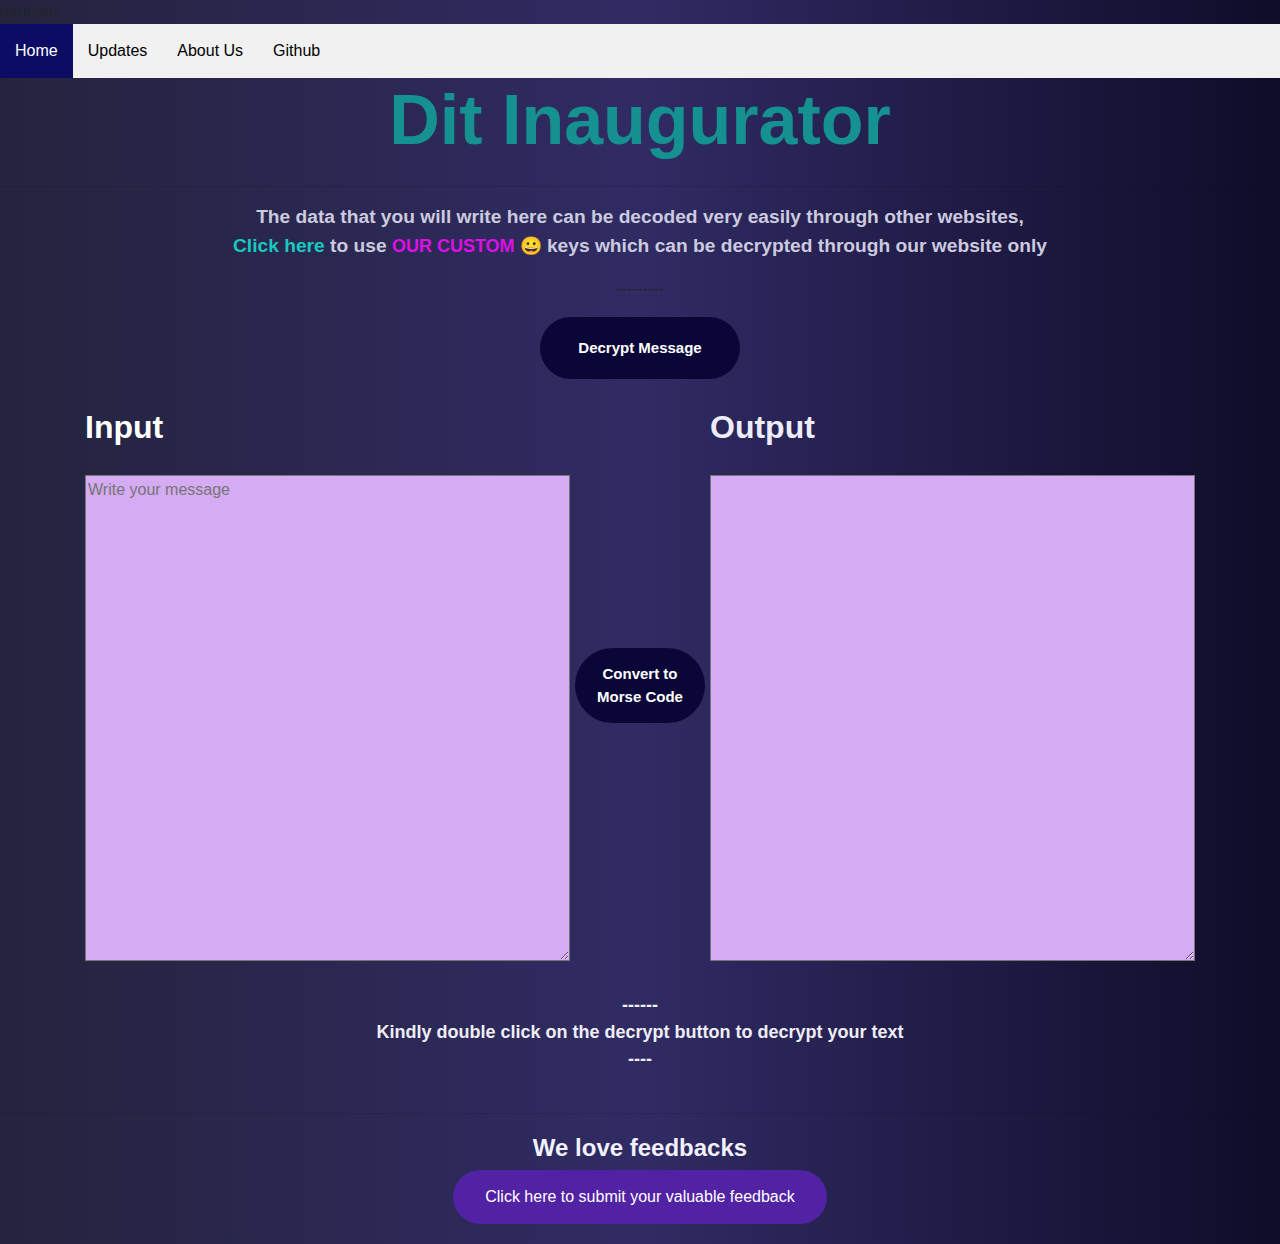
<file: index.html>
<!Doctype html>
<html>

	<head>
		<meta charset="UTF-8">
		<meta name="viewport" content="width=device-width, initial-scale=1.0">
		
			<style>
				

		</style>
		

		<title> Dit Inaugurator </title>
		
		<link rel="stylesheet" href="https://maxcdn.bootstrapcdn.com/bootstrap/4.0.0/css/bootstrap.min.css" integrity="sha384-Gn5384xqQ1aoWXA+058RXPxPg6fy4IWvTNh0E263XmFcJlSAwiGgFAW/dAiS6JXm" crossorigin="anonymous">
		<link rel="stylesheet" href="style.css">
		
		 
	</head>

	<body >
		narinder
		<ul class="sidenav">
			<li><a class="active" href="index.html">Home</a></li>
			<li><a href="news.html">Updates</a></li>
			
			<li><a href="about.html">About Us</a></li>
			<li><a href="https://github.com/narinderkmaurya/Dit_Inaugurator" target="_blank">Github</a></li>
		  </ul>
		
	
		<div class="row">
			<h1 class="col-12" style="text-align: center;" style="border: #f02a10 ; "><B style="font-size: 70px; color:rgb(240, 240, 247) ;"><a href =index.html class="one">Dit Inaugurator</a></B></h1>
			
			
		</div>		
		
		<hr>
		<p style="text-align:center;">
			<b style="font-size: larger; font-family:'Trebuchet MS', 'Lucida Sans Unicode', 'Lucida Grande', 'Lucida Sans', Arial, sans-serif ; color:rgb(204, 202, 223);"> The data that you will write here can be decoded very easily through other websites,<br> <a href="custom1.html" target="_blank" class="two">Click here</a> to use <b style="font-size:large ;color:rgb(222, 16, 230)">OUR CUSTOM 😀</b> keys which can be decrypted through our website only
		</p></B>
		<p style="text-align: center;">---------</p>
		<div class="col-12 d-flex justify-content-center align-items-center">
			<button id="toggle"  button class="button1" ; onclick="toggle()" > 
				
				
				<B>Decrypt Message</B></button>
		</div>

			
		
	 
	 <br>
		
		<div class="container d-flex justify-content-around align-items-center ">

		
			<div>
				<b style="font-size: xx-large;  color:rgb(255, 255, 255);">Input</b><br><br>
				<textarea id="input" cols="50" rows="20" placeholder="Write your message" style="background-color: rgb(213, 171, 243);"></textarea>
			</div>
			<br>
			<button id="convert" class="button button3" ; style="vertical-align: middle;"
			onclick="text2morse();  "><b><span>Convert to Morse Code</span></b></button>
			
			<br>
			<div>
				<b style="font-size: xx-large; color: rgb(237, 236, 250);">Output</b><br><br>
				<textarea id="output" cols="50" rows="20" style="background-color: rgb(213, 171, 243);"></textarea>
			</div>
		
		</div>
		<br>

		
		<script src="main.js"></script>
		<aside style="color: rgb(239, 238, 245); font-size: large; text-align: center;">
		<b>
			------<br>Kindly double click on the decrypt button to decrypt your text<br>----</b></aside>
	</body>
	<br>
	
	<hr>

    <p style="font-size: larger; font-family: 'Lucida Sans', 'Lucida Sans Regular', 'Lucida Grande', 'Lucida Sans Unicode', Geneva, Verdana, sans-serif; text-align: center; color: #f2f1fc; font-size: x-large;"><b>We love feedbacks</b><br>
		
		
		<a href="https://docs.google.com/forms/d/e/1FAIpQLSfD4K2dZ5838AbgX9lmc2G5v-RRetNl-qGrDLHhi_wljlRMbg/viewform" target="_blank"> 
			<button class="button button2">Click here to submit your valuable feedback </button>
		</a> 
	</p>


		
</html>
</file>
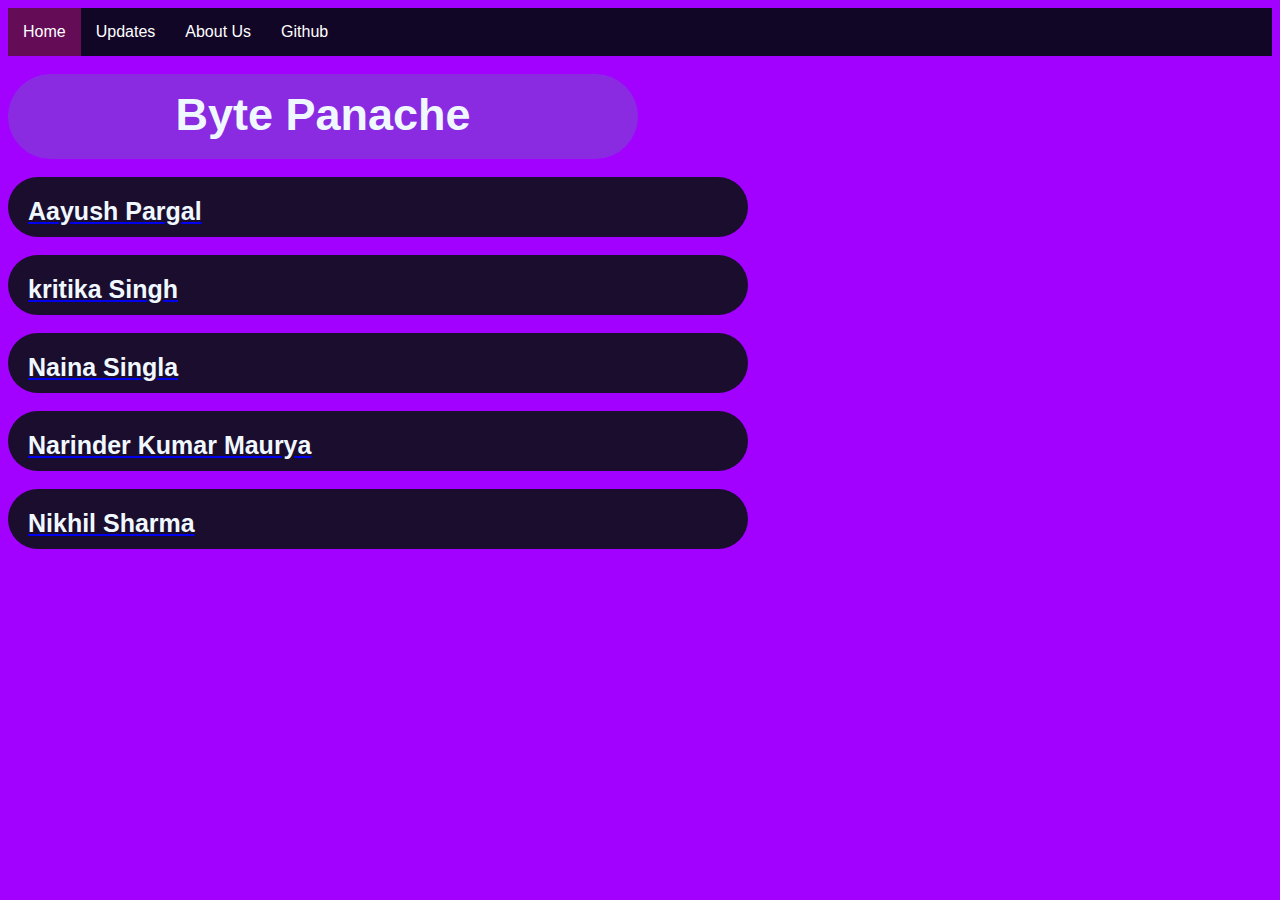
<file: about.html>
<!DOCTYPE html>
<html>
<head>
  <meta name="viewport" content="width=device-width, initial-scale=1.0">
  <meta charset="UTF-8">
		<meta name="viewport" content="width=device-width, initial-scale=1.0">
    
    <link rel="stylesheet" href="style3.css">
    <title>
      Dit Inaugurator
    </title>
<style> 
body{
  background-color: rgb(162, 0, 255);
}

div {
  width: 700px;
  height: 20px;
  background-color: rgb(27, 13, 46);
  font-weight: bold;
  position: relative;
  animation: mymove 5s infinite;
  font-family:sans-serif;
  text-align: center/right;
  color: aliceblue;
  padding: 20px;
  border-radius: 200px;
  font-size: 25px;
}
#div6 {animation-timing-function: linear; padding: 15px; background-color: blueviolet;font-size: 45px; height: 55px;; text-align: center; width: 600px; animation-timing-function:cubic-bezier(0.175, 0.885, 0.32, 1.275);}
#div1 {animation-timing-function: linear;}
#div2 {animation-timing-function: linear;}
#div3 {animation-timing-function: linear;}
#div4 {animation-timing-function:linear;}
#div5 {animation-timing-function:linear;}

@keyframes mymove {
  from {left: 0px;}
  to {left: 500px;}
}
</style>
</head>
<body>
  <ul class="sidenav">
    <li><a class="active" href="index.html">Home</a></li>
			<li><a href="news.html">Updates</a></li>
			
			<li><a href="about.html">About Us</a></li>
	  <li><a href="https://github.com/narinderkmaurya/Dit_Inaugurator" target="_blank">Github</a></li>
    </ul>


<br>

<div id="div6"> <B style="font-family:-apple-system, BlinkMacSystemFont, 'Segoe UI', Roboto, Oxygen, Ubuntu, Cantarell, 'Open Sans', 'Helvetica Neue', sans-serif ;">Byte Panache</B></div><br>
<div id="div1"><b style="color: aliceblue; font-size: x-large;  "></b>  <a href="https://github.com/Aayush0810" target="_blank">        <b style="color: aliceblue; ">Aayush Pargal</b>                 </a><br></div>
<br>
<div id="div2"><b style="color: aliceblue; font-size: x-large;  "></b>  <a href="https://github.com/krits4" target="_blank">        <b style="color: aliceblue;  ">kritika Singh</b>                 </a><br></div>
<br>
<div id="div3"><b style="color: aliceblue; font-size: x-large;  "></b>  <a href="https://github.com/nzn11" target="_blank">        <b style="color: aliceblue;  ">Naina Singla</b>                 </a><br></div><br>
<div id="div4"> <b style="color: aliceblue; font-size: x-large;  "></b>  <a href="https://github.com/narinderkmaurya" target="_blank">        <b style="color: aliceblue;  ">Narinder Kumar Maurya</b>                 </a><br>
  </div><br>
<div id="div5"><b style="color: aliceblue; font-size: x-large;  "></b>  <a href="https://github.com/d-e-a-d-s-p-i-r-i-t" target="_blank">        <b style="color: aliceblue;  ">Nikhil Sharma</b>                 </a><br></div>
<br>
</body>
</html>
</file>
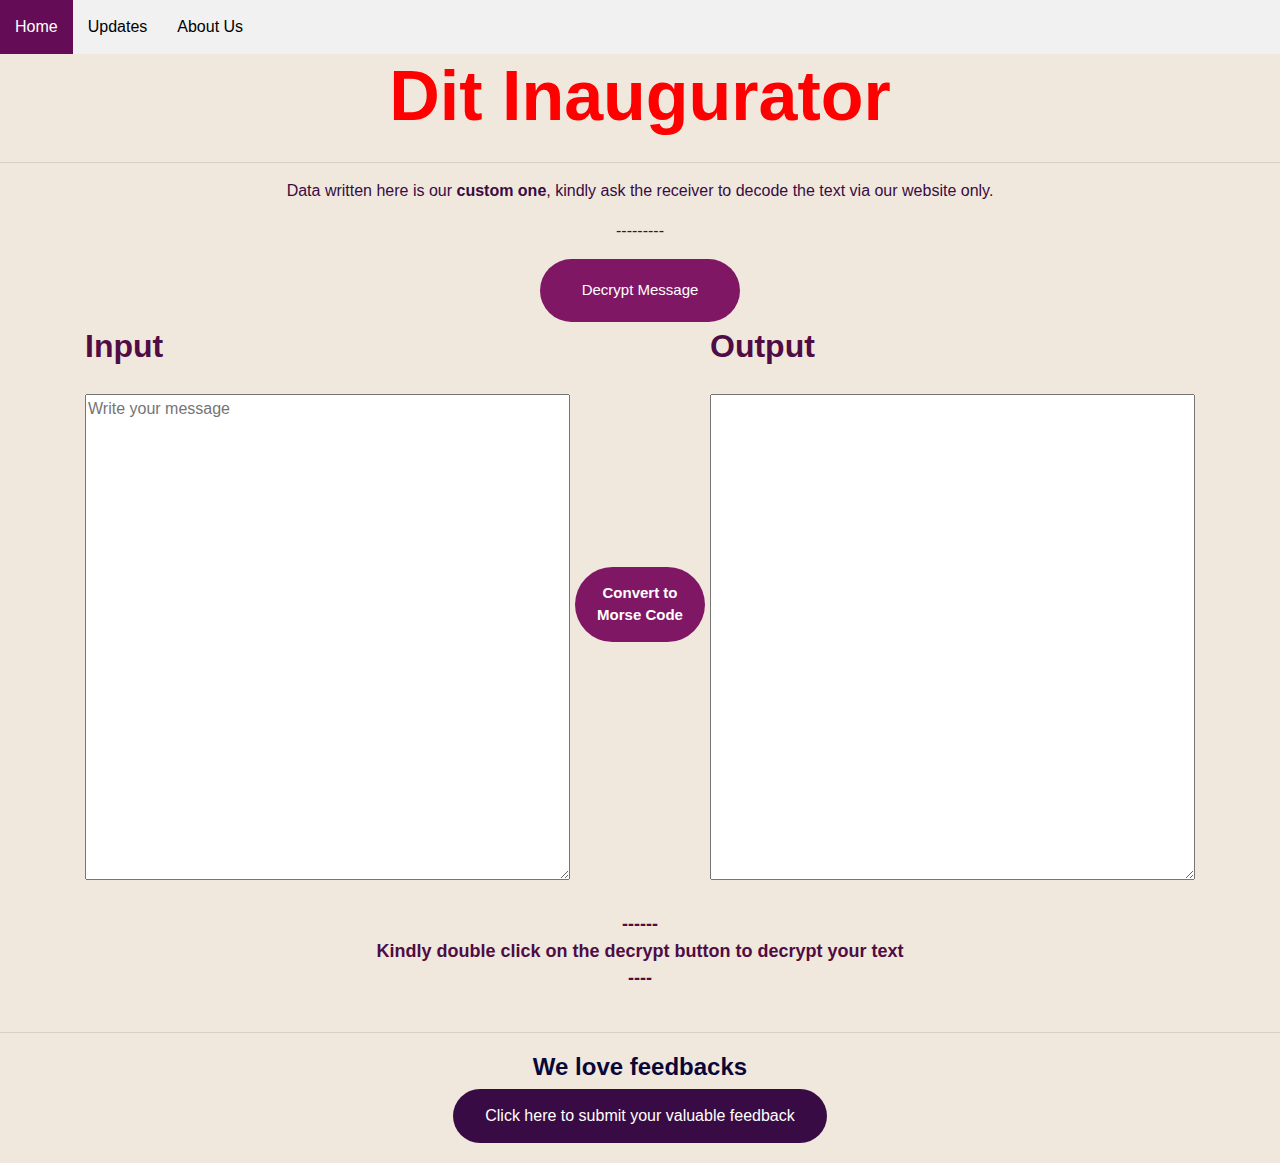
<file: custom1.html>
<!Doctype html>
<html>

	<head>
		<meta charset="UTF-8">
		<meta name="viewport" content="width=device-width, initial-scale=1.0">
		

		<style>
			
			
			

		</style>

		<title> Dit Inaugurator </title>
		
		<link rel="stylesheet" href="https://maxcdn.bootstrapcdn.com/bootstrap/4.0.0/css/bootstrap.min.css" integrity="sha384-Gn5384xqQ1aoWXA+058RXPxPg6fy4IWvTNh0E263XmFcJlSAwiGgFAW/dAiS6JXm" crossorigin="anonymous">	
		<link rel="stylesheet" href="style2.css">
		
	</head>

	<body>
		<ul class="sidenav">
			<li><a class="active" href="index.html">Home</a></li>
			<li><a href="news.html">Updates</a></li>
			
			<li><a href="about.html">About Us</a></li>
		  </ul>
		
	
		
			<div class="row">
				<h1 class="col-12" style="text-align:center" style="border: #f02a10 ;  "><B style=" font-size: 70px; color:rgb(80, 12, 69) ;"><a href="custom1.html" class="three">Dit Inaugurator</a></B></h1>
				</div><hr>
				<p style="text-align:center; color: #390b44;">
					Data written here is our <B>custom one</B>, kindly ask the receiver to decode the text via our website only.
				</p>
				<p style="text-align: center;">---------</p>
			<div class="col-12 d-flex justify-content-center align-items-center">
				<button id="toggle"  button class="button1" ; onclick="toggle()" > 
					
					
					<B></B>Decrypt Message</B></button>
				
			

		</div>		
		<div>
			
		</div>
		
        
			
		
	 
	 
		
		<div class="container d-flex justify-content-around align-items-center">

		
			<div>
				<b style="font-size: xx-large;  color:rgb(80, 12, 69);">Input</b><br><br>
				<textarea id="input" cols="50" rows="20" placeholder="Write your message"></textarea>
			</div>
			<button id="convert" class="button button3" ; style="vertical-align: middle;"
			onclick="text2morse();  "><b><span>Convert to Morse Code</span></b></button>
			
			<br>
			<br>
			
			
			<div>
				<b style="font-size: xx-large; color: rgb(80, 12, 69);">Output</b><br><br>
				<textarea id="output" cols="50" rows="20"></textarea>
			</div>
		
		</div>
		
		<script src="main2.js"></script>
		<br><aside style="color: rgb(80, 12, 69); font-size: large; text-align: center;">
			<b>
				------<br>Kindly double click on the decrypt button to decrypt your text<br>----</b></aside>
		</body>
		
		
	
        <br>
        <hr>
        

	
	<p style="font-size: larger; font-family: 'Lucida Sans', 'Lucida Sans Regular', 'Lucida Grande', 'Lucida Sans Unicode', Geneva, Verdana, sans-serif; text-align: center; color: #0a0738; font-size: x-large;"><b>We love feedbacks</b><br>
		<a href="https://docs.google.com/forms/d/e/1FAIpQLSfD4K2dZ5838AbgX9lmc2G5v-RRetNl-qGrDLHhi_wljlRMbg/viewform" target="_blank"> 
			<button class="button button2">Click here to submit your valuable feedback </button>
		</a> 
	</p>


</html>
</file>
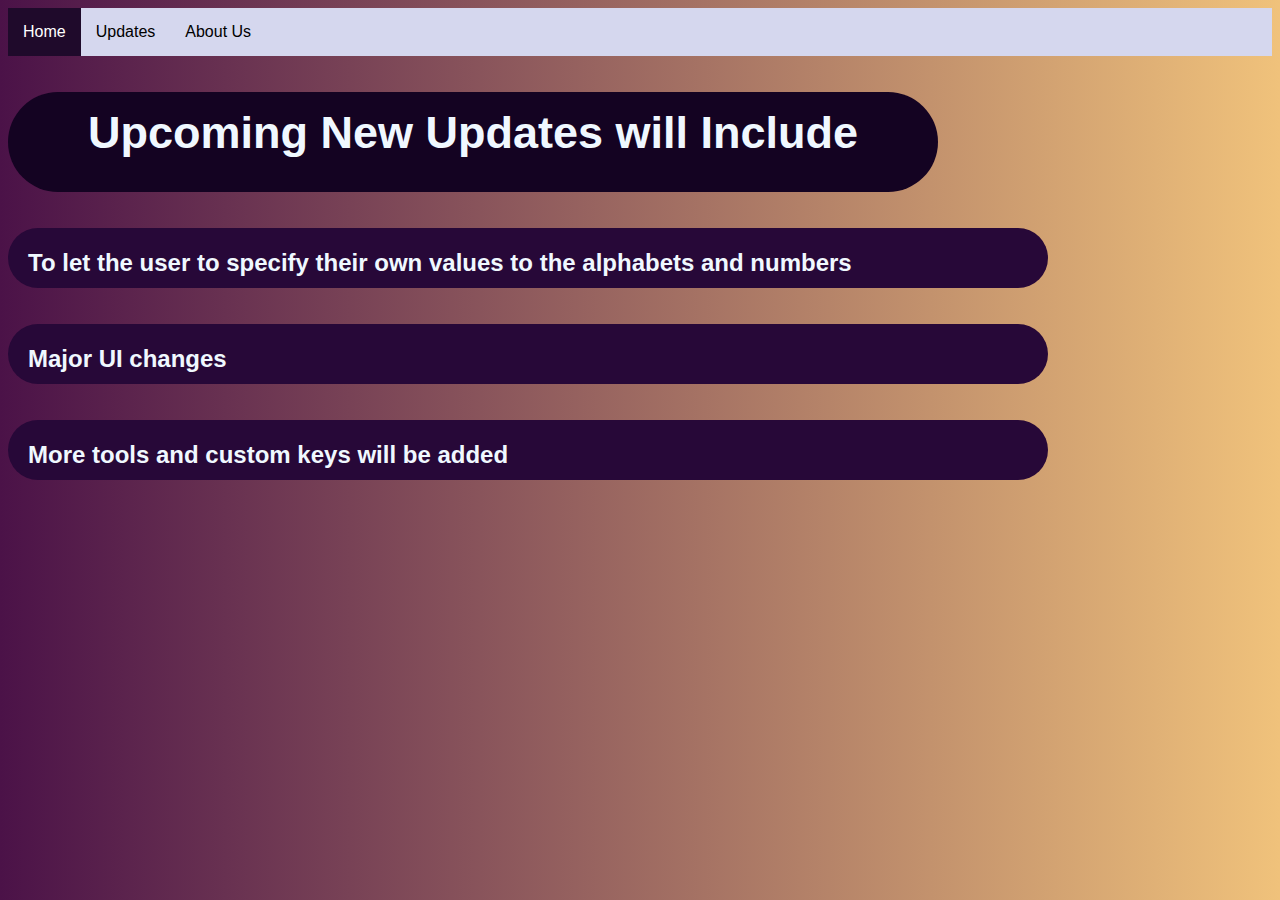
<file: news.html>
<!DOCTYPE html>
<html>
<head>
  <meta name="viewport" content="width=device-width, initial-scale=1.0">
  <meta charset="UTF-8">
		<meta name="viewport" content="width=device-width, initial-scale=1.0">
    
    <link rel="stylesheet" href="style4.css">
    <title>
      Dit Inaugurator
    </title>
<style> 
body{
    background: #F0C27B;  /* fallback for old browsers */
background: -webkit-linear-gradient(to right, #4B1248, #F0C27B);  /* Chrome 10-25, Safari 5.1-6 */
background: linear-gradient(to right, #4B1248, #F0C27B); /* W3C, IE 10+/ Edge, Firefox 16+, Chrome 26+, Opera 12+, Safari 7+ */
}



div {
  width: 1000px;
  height: 20px;
  background-color: rgb(39, 8, 56);
  font-weight: bold;
  position: relative;
  animation: mymove 5s infinite;
  font-family:sans-serif;
  text-align: center/right;
  color: aliceblue;
  padding: 20px;
  border-radius: 200px;
  font-size: 25px;
}
#div6 {animation-timing-function: ease; padding: 15px; background-color: rgb(20, 3, 34);font-size: 45px; height: 70px;; text-align: center; width: 900px; animation-timing-function:cubic-bezier(0.175, 0.885, 0.32, 1.275);}
#div1 {animation-timing-function: ease-in;}
#div2 {animation-timing-function: ease-out;}
#div3 {animation-timing-function: linear;}

@keyframes mymove {
  from {left: 0px;}
  to {left: 200px;}
}
</style>
</head>
<body>
  <ul class="sidenav">
    <li><a class="active" href="index.html">Home</a></li>
			<li><a href="news.html">Updates</a></li>
			
			<li><a href="about.html">About Us</a></li>
    </ul>


<br>
<br>

<div id="div6"> <B style="font-family:-apple-system, BlinkMacSystemFont, 'Segoe UI', Roboto, Oxygen, Ubuntu, Cantarell, 'Open Sans', 'Helvetica Neue', sans-serif ;">Upcoming New Updates will Include</B></div><br><br>
<div id="div1"><b style="color: aliceblue; font-size: x-large;  ">To let the user to specify their own values to the alphabets and numbers
    </b>  <br></div>
<br><br>
<div id="div2"><b style="color: aliceblue; font-size: x-large;  ">Major UI changes</b> <br></div>
<br><br>
<div id="div3"><b style="color: aliceblue; font-size: x-large;  ">More tools and custom keys will be added</b>  <br></div><br>

<br>
</body>
</html>
</file>
<file: style.css>
body {
  background: #0f0c29; /* fallback for old browsers */
  background: -webkit-linear-gradient(
    to right,
    #24243e,
    #302b63,
    #0f0c29
  ); /* Chrome 10-25, Safari 5.1-6 */
  background: linear-gradient(
    to right,
    #24243e,
    #302b63,
    #0f0c29
  ); /* W3C, IE 10+/ Edge, Firefox 16+, Chrome 26+, Opera 12+, Safari 7+ */
}

input {
  font-size: larger;
}

.button2 {
  background-color: #5222a5;
  border: none;
  color: white;
  padding: 15px 32px;
  text-align: center;
  text-decoration: none;
  display: inline-block;
  font-size: 16px;
  margin: 4px 2px;
  cursor: pointer;
  border-radius: 200px;
}
.button3 {
  display: inline-block;
  border-radius: 4px;
  background-color: #0a0738;
  border: none;
  color: #ffffff;
  text-align: center;
  font-size: 15px;
  padding: 15px;
  width: 200px;
  transition: all 0.5s;
  cursor: pointer;
  margin: 5px;
  border-radius: 200px;
}
.button3 span {
  cursor: pointer;
  display: inline-block;
  position: relative;
  transition: 0.5s;
}

.button3 span:after {
  content: "\00bb";
  position: absolute;
  opacity: 0;
  top: 0;
  right: -20px;
  transition: 0.5s;
}

.button3:hover span {
  padding-right: 25px;
}

.button3:hover span:after {
  opacity: 1;
  right: 0;
}
.button1 {
  position: relative;
  background-color: #0a0738;
  border: none;
  font-size: 15px;
  color: #ffffff;
  padding: 20px;
  width: 200px;
  text-align: center;
  transition-duration: 0.4s;
  text-decoration: none;
  overflow: hidden;
  cursor: pointer;
  border-radius: 200px;
}

.button1:after {
  content: "";
  background: #f1f1f1;
  display: block;
  position: absolute;
  padding-top: 300%;
  padding-left: 350%;
  margin-left: -20px !important;
  margin-top: -120%;
  opacity: 0;
  transition: all 0.8s;
}

.button1:active:after {
  padding: 0;
  margin: 0;
  opacity: 1;
  transition: 0s;
}
a.two:link {
  color: #18c9c0;
  text-decoration: none;
}
a.two:visited {
  color: rgb(186, 50, 190);
}
a.two:hover {
  font-family: monospace;
}
a.one:link {
  color: #159191;
}
a.one:visited {
  color: #e3e3ee;
}
a.one:hover {
  font-size: 120%;
  font-family: -apple-system, BlinkMacSystemFont, "Segoe UI", Roboto, Oxygen,
    Ubuntu, Cantarell, "Open Sans", "Helvetica Neue", sans-serif;
}
body {
  margin: 0;
}

body {
  margin: 0;
}

ul.sidenav {
  list-style-type: none;
  margin: 0;
  padding: 0;
  width: 25%;
  background-color: #f1f1f1;
  position: fixed;
  height: 100%;
  overflow: auto;
}

ul.sidenav li a {
  display: block;
  color: #000;
  padding: 8px 16px;
  text-decoration: none;
}

ul.sidenav li a.active {
  background-color: #0d0c64;
  color: white;
}

ul.sidenav li a:hover:not(.active) {
  background-color: rgb(9, 19, 63);
  color: white;
}

div.content {
  margin-left: 25%;
  padding: 1px 16px;
  height: 1000px;
}

@media screen and (max-width: 2000px) {
  ul.sidenav {
    width: 100%;
    height: auto;
    position: relative;
  }

  ul.sidenav li a {
    float: left;
    padding: 15px;
  }

  div.content {
    margin-left: 0;
  }
}

@media screen and (max-width: 400px) {
  ul.sidenav li a {
    text-align: center;
    float: none;
  }
}
</file>
<file: style3.css>
ul.sidenav {
    list-style-type: none;
    margin: 0;
    padding: 0;
    width: 25%;
    background-color: #120627;
    position: fixed;
    height: 100%;
    overflow: auto;
    font-family: -apple-system, BlinkMacSystemFont, 'Segoe UI', Roboto, Oxygen, Ubuntu, Cantarell, 'Open Sans', 'Helvetica Neue', sans-serif;
  }
  
  ul.sidenav li a {
    display: block;
    color: white;
    padding: 8px 16px;
    text-decoration: none;
  }
   
  ul.sidenav li a.active {
    background-color: #640c55;
    color: white;
    
    
  }
  
  ul.sidenav li a:hover:not(.active) {
    background-color: rgb(39, 5, 35);
    color: white;
    
  }
  
  div.content {
    margin-left: 25%;
    padding: 1px 16px;
    height: 1000px;
  }
  
  @media screen and (max-width: 10000px) {
    ul.sidenav {
      width: 100%;
      height: auto;
      position: relative;
    }
    
    ul.sidenav li a {
      float: left;
      padding: 15px;
    }
    
    div.content {margin-left: 0;}
  }
  
  @media screen and (max-width: 400px) {
    ul.sidenav li a {
      text-align: center;
      float: none;
    }
  }
</file>
<file: style2.css>
body{
    
    background-color:#f0e8dd;
}
.button2{
    background-color: #390b44;
    border: none;
color: white;
padding: 15px 32px;
text-align: center;
text-decoration: none;
display: inline-block;
font-size: 16px;
margin: 4px 2px;
cursor: pointer;
border-radius: 200px;
}
.button3{
    display: inline-block;
    border-radius: 4px;
    background-color: #801765;
    border: none;
    color: #FFFFFF;
    text-align: center;
    font-size: 15px;
    padding: 15px;
    width: 200px;
    transition: all 0.5s;
    cursor: pointer;
    margin: 5px;
    border-radius: 200px;
}
.button3 span {
    cursor: pointer;
    display: inline-block;
    position: relative;
    transition: 0.5s;
  }
  
  .button3 span:after {
    content: '\00bb';
    position: absolute;
    opacity: 0;
    top: 0;
    right: -20px;
    transition: 0.5s;
  }
  
  .button3:hover span {
    padding-right: 25px;
  }
  
  .button3:hover span:after {
    opacity: 1;
    right: 0;
  }
  .button1 {
    position: relative;
    background-color: #801765;
    border: none;
    font-size: 15px;
    color: #FFFFFF;
    padding: 20px;
    width: 200px;
    text-align: center;
    transition-duration: 0.4s;
    text-decoration: none;
    overflow: hidden;
    cursor: pointer;
    border-radius: 200px;
  }
  
  .button1:after {
    content: "";
    background: #f1f1f1;
    display: block;
    position: absolute;
    padding-top: 300%;
    padding-left: 350%;
    margin-left: -20px !important;
    margin-top: -120%;
    opacity: 0;
    transition: all 0.8s
  }
  
  .button1:active:after {
    padding: 0;
    margin: 0;
    opacity: 1;
    transition: 0s
  }
  ul.sidenav {
    list-style-type: none;
    margin: 0;
    padding: 0;
    width: 25%;
    background-color: #f1f1f1;
    position: fixed;
    height: 100%;
    overflow: auto;
  }
  
  ul.sidenav li a {
    display: block;
    color: #000;
    padding: 8px 16px;
    text-decoration: none;
  }
   
  ul.sidenav li a.active {
    background-color: #640c55;
    color: white;
    
    
  }
  
  ul.sidenav li a:hover:not(.active) {
    background-color: rgb(39, 5, 35);
    color: white;
    
  }
  
  div.content {
    margin-left: 25%;
    padding: 1px 16px;
    height: 1000px;
  }
  
  @media screen and (max-width: 2000px) {
    ul.sidenav {
      width: 100%;
      height: auto;
      position: relative;
    }
    
    ul.sidenav li a {
      float: left;
      padding: 15px;
    }
    
    div.content {margin-left: 0;}
  }
  
  @media screen and (max-width: 400px) {
    ul.sidenav li a {
      text-align: center;
      float: none;
    }
  }
  a.three:link {color:#ff0000;}
a.three:visited {color:#420d44;}
a.three:hover {font-size:120%; font-family:-apple-system, BlinkMacSystemFont, 'Segoe UI', Roboto, Oxygen, Ubuntu, Cantarell, 'Open Sans', 'Helvetica Neue', sans-serif;}
</file>
<file: style4.css>
ul.sidenav {
    list-style-type: none;
    margin: 0;
    padding: 0;
    width: 25%;
    background-color: #d5d7ee;
    position: fixed;
    height: 100%;
    overflow: auto;
    font-family: -apple-system, BlinkMacSystemFont, 'Segoe UI', Roboto, Oxygen, Ubuntu, Cantarell, 'Open Sans', 'Helvetica Neue', sans-serif;
  }
  
  ul.sidenav li a {
    display: block;
    color: #000;
    padding: 8px 16px;
    text-decoration: none;
  }
   
  ul.sidenav li a.active {
    background-color: #1f0a2b;
    color: white;
    
    
  }
  
  ul.sidenav li a:hover:not(.active) {
    background-color: rgb(26, 10, 68);
    color: white;
    
  }
  
  div.content {
    margin-left: 25%;
    padding: 1px 16px;
    height: 1000px;
  }
  
  @media screen and (max-width: 2000px) {
    ul.sidenav {
      width: 100%;
      height: auto;
      position: relative;
    }
    
    ul.sidenav li a {
      float: left;
      padding: 15px;
    }
    
    div.content {margin-left: 0;}
  }
  
  @media screen and (max-width: 400px) {
    ul.sidenav li a {
      text-align: center;
      float: none;
    }
  }
</file>
